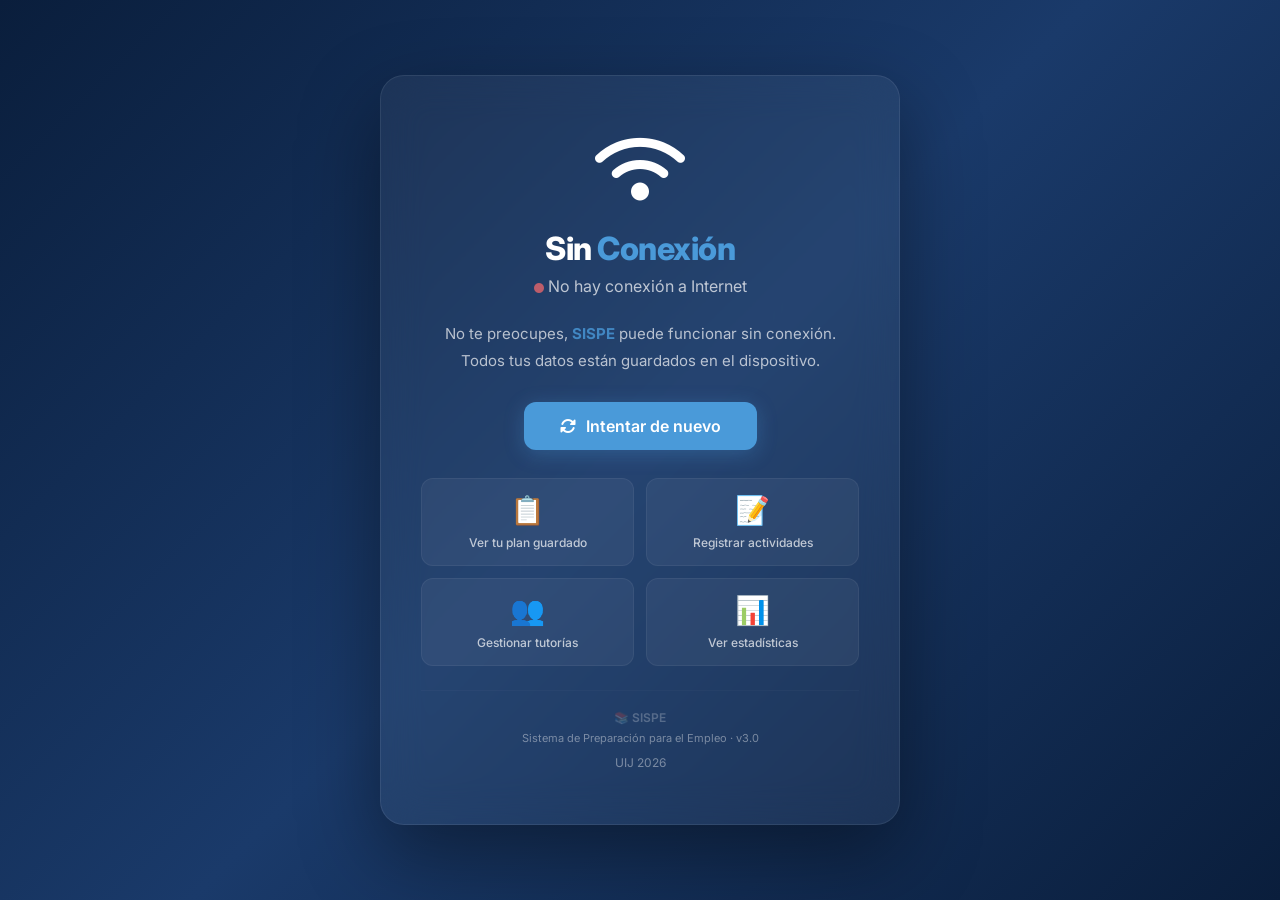
<file: offline.html>
<!DOCTYPE html>
<html lang="es">
<head>
    <meta charset="UTF-8">
    <meta name="viewport" content="width=device-width, initial-scale=1.0, maximum-scale=1.0, user-scalable=no">
    <meta name="theme-color" content="#0a1e3c">
    <title>SISPE - Sin conexión</title>
    
    <link href="https://fonts.googleapis.com/css2?family=Inter:wght@300;400;500;600;700;800;900&display=swap" rel="stylesheet">
    <link rel="stylesheet" href="https://cdnjs.cloudflare.com/ajax/libs/font-awesome/6.5.1/css/all.min.css">
    
    <style>
        * { margin: 0; padding: 0; box-sizing: border-box; }
        body {
            font-family: 'Inter', -apple-system, BlinkMacSystemFont, 'Segoe UI', Roboto, sans-serif;
            background: linear-gradient(135deg, #0a1e3c 0%, #1a3a6a 50%, #0a1e3c 100%);
            min-height: 100vh;
            display: flex;
            align-items: center;
            justify-content: center;
            color: white;
            padding: 20px;
            -webkit-font-smoothing: antialiased;
        }
        .offline-container {
            text-align: center;
            max-width: 520px;
            width: 100%;
            padding: 50px 40px;
            background: rgba(255, 255, 255, 0.05);
            backdrop-filter: blur(20px);
            -webkit-backdrop-filter: blur(20px);
            border-radius: 24px;
            border: 1px solid rgba(255, 255, 255, 0.08);
            box-shadow: 0 30px 80px rgba(0, 0, 0, 0.4);
            animation: fadeIn 0.6s ease;
        }
        @keyframes fadeIn {
            from { opacity: 0; transform: translateY(30px); }
            to { opacity: 1; transform: translateY(0); }
        }
        .offline-icon {
            font-size: 72px;
            margin-bottom: 16px;
            display: inline-block;
            animation: pulse 2s ease-in-out infinite;
        }
        @keyframes pulse {
            0%, 100% { transform: scale(1); }
            50% { transform: scale(1.1); }
        }
        .offline-title {
            font-size: 32px;
            font-weight: 800;
            margin-bottom: 8px;
            letter-spacing: -0.5px;
        }
        .offline-title span { color: #4a9ad9; }
        .offline-subtitle {
            font-size: 16px;
            opacity: 0.7;
            font-weight: 400;
            margin-bottom: 24px;
        }
        .offline-description {
            font-size: 15px;
            opacity: 0.8;
            line-height: 1.8;
            margin-bottom: 28px;
            color: rgba(255, 255, 255, 0.85);
        }
        .offline-description strong { color: #4a9ad9; }
        .btn-reload {
            display: inline-flex;
            align-items: center;
            gap: 10px;
            padding: 14px 36px;
            background: #4a9ad9;
            color: white;
            border: none;
            border-radius: 12px;
            font-size: 16px;
            font-weight: 600;
            cursor: pointer;
            transition: all 0.3s ease;
            font-family: 'Inter', sans-serif;
            text-decoration: none;
            box-shadow: 0 4px 20px rgba(74, 154, 217, 0.3);
        }
        .btn-reload:hover {
            background: #2a6b9c;
            transform: translateY(-3px);
            box-shadow: 0 8px 30px rgba(74, 154, 217, 0.4);
        }
        .btn-reload:active { transform: translateY(0); }
        .offline-features {
            display: grid;
            grid-template-columns: 1fr 1fr;
            gap: 12px;
            margin: 28px 0 20px;
        }
        .offline-feature {
            background: rgba(255, 255, 255, 0.05);
            padding: 14px 12px;
            border-radius: 12px;
            border: 1px solid rgba(255, 255, 255, 0.06);
            transition: all 0.3s ease;
        }
        .offline-feature:hover {
            background: rgba(255, 255, 255, 0.08);
        }
        .offline-feature .feature-icon {
            display: block;
            font-size: 28px;
            margin-bottom: 4px;
        }
        .offline-feature .feature-label {
            font-size: 12px;
            opacity: 0.7;
            font-weight: 500;
        }
        .offline-footer {
            margin-top: 24px;
            padding-top: 16px;
            border-top: 1px solid rgba(255, 255, 255, 0.06);
            font-size: 12px;
            opacity: 0.4;
            line-height: 1.8;
        }
        .offline-footer .footer-brand { font-weight: 600; opacity: 0.6; }
        .offline-footer .footer-version { font-size: 11px; }
        @media (max-width: 500px) {
            .offline-container { padding: 30px 20px; }
            .offline-icon { font-size: 56px; }
            .offline-title { font-size: 26px; }
            .offline-features { grid-template-columns: 1fr 1fr; gap: 8px; }
            .offline-feature { padding: 10px 8px; }
            .offline-feature .feature-icon { font-size: 22px; }
            .offline-feature .feature-label { font-size: 11px; }
            .btn-reload { padding: 12px 28px; font-size: 14px; }
        }
        @media (max-width: 380px) {
            .offline-features { grid-template-columns: 1fr; }
        }
    </style>
</head>
<body>
    <div class="offline-container">
        <div class="offline-icon">
            <i class="fas fa-wifi"></i>
        </div>

        <h1 class="offline-title">
            Sin <span>Conexión</span>
        </h1>
        <p class="offline-subtitle">
            <i class="fas fa-circle" style="color:#ff6b6b;font-size:10px;"></i>
            No hay conexión a Internet
        </p>

        <p class="offline-description">
            No te preocupes, <strong>SISPE</strong> puede funcionar sin conexión.
            <br>
            Todos tus datos están guardados en el dispositivo.
        </p>

        <button class="btn-reload" onclick="recargar()">
            <i class="fas fa-sync-alt"></i>
            Intentar de nuevo
        </button>

        <div class="offline-features">
            <div class="offline-feature">
                <span class="feature-icon">📋</span>
                <span class="feature-label">Ver tu plan guardado</span>
            </div>
            <div class="offline-feature">
                <span class="feature-icon">📝</span>
                <span class="feature-label">Registrar actividades</span>
            </div>
            <div class="offline-feature">
                <span class="feature-icon">👥</span>
                <span class="feature-label">Gestionar tutorías</span>
            </div>
            <div class="offline-feature">
                <span class="feature-icon">📊</span>
                <span class="feature-label">Ver estadísticas</span>
            </div>
        </div>

        <div class="offline-footer">
            <div class="footer-brand">📚 SISPE</div>
            <div class="footer-version">Sistema de Preparación para el Empleo · v3.0</div>
            <div style="margin-top:4px;">UIJ 2026</div>
        </div>
    </div>

    <script>
        function recargar() {
            var btn = document.querySelector('.btn-reload');
            var originalText = btn.innerHTML;
            
            btn.innerHTML = '<i class="fas fa-spinner fa-spin"></i> Conectando...';
            btn.disabled = true;

            setTimeout(function() {
                if (navigator.onLine) {
                    window.location.href = '/sispe/';
                } else {
                    btn.innerHTML = '<i class="fas fa-exclamation-triangle"></i> Sin conexión';
                    btn.style.background = '#b33a4a';
                    
                    setTimeout(function() {
                        btn.innerHTML = originalText;
                        btn.style.background = '';
                        btn.disabled = false;
                    }, 2000);
                }
            }, 500);
        }

        window.addEventListener('online', function() {
            var container = document.querySelector('.offline-container');
            var notification = document.createElement('div');
            notification.style.cssText = `
                background: rgba(26, 138, 74, 0.2);
                border: 1px solid rgba(26, 138, 74, 0.3);
                padding: 10px 16px;
                border-radius: 10px;
                margin-bottom: 16px;
                font-size: 14px;
                display: flex;
                align-items: center;
                gap: 10px;
                animation: fadeIn 0.4s ease;
            `;
            notification.innerHTML = `
                <i class="fas fa-check-circle" style="color:#1a8a4a;"></i>
                Conexión restablecida. <a href="/sispe/" style="color:#4a9ad9;font-weight:600;text-decoration:none;">Ir a la aplicación</a>
            `;
            container.prepend(notification);
        });

        console.log('📡 SISPE - Modo Offline v3.0');
        console.log('📚 Datos guardados en IndexedDB + localStorage');
        console.log('🏛️ UIJ - Universidad de la Isla de la Juventud');
        console.log('📅 2026');
    </script>
</body>
</html>
</file>
